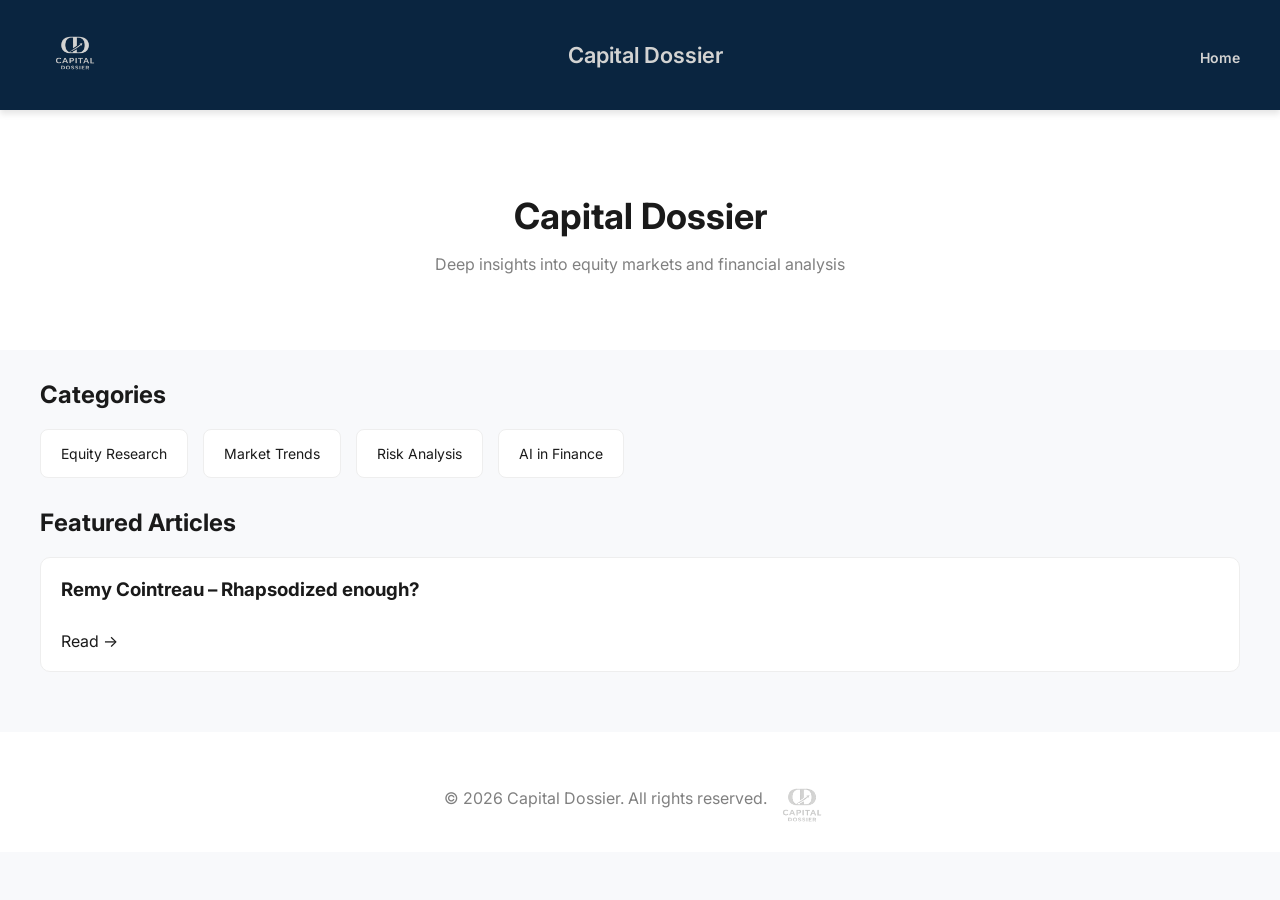
<file: index.html>
<!DOCTYPE html>
<html lang="en">

<head>
    <meta charset="UTF-8" />
    <meta name="viewport" content="width=device-width, initial-scale=1.0" />
    <title>Capital Dossier</title>
    <link href="https://fonts.googleapis.com/css2?family=Inter:wght@300;400;600&display=swap" rel="stylesheet">
    <link rel="stylesheet" href="styles.css" class="style">
</head>

<body>
    <header class="sticky-header">
        <div class="logo-container">
            <img src="images/logo-white.png" alt="Capital Dossier" class="logo" />
        </div>
        <div>Capital Dossier</div>
        <nav>
            <a onclick="showPage('home')">Home</a>
        </nav>
    </header>

    <!-- HOME PAGE -->
    <div id="home" class="page active-page">
        <div class="hero">
            <h1>Capital Dossier</h1>
            <p>Deep insights into equity markets and financial analysis</p>
        </div>

        <div class="section">
            <h2>Categories</h2>
            <div class="categories">
                <div class="category">Equity Research</div>
                <div class="category">Market Trends</div>
                <div class="category">Risk Analysis</div>
                <div class="category">AI in Finance</div>
            </div>
        </div>

        <div class="section featured-articles">
            <h2>Featured Articles</h2>
            <div class="cards">
                <div class="card" onclick="window.location.href='blogs/remy_cointreau.html'">
                    <h3>Remy Cointreau – Rhapsodized enough?</h3>
                    <div class="explore">Read →</div>
                </div>

                <!-- <div class="card" onclick="window.location.href='blogs/equity-valuation.html'">
                    <h3>Equity Valuation Basics</h3>
                    <p>Learn how analysts determine the fair value of stocks.</p>
                    <div class="explore">Read →</div>
                </div>

                <div class="card" onclick="window.location.href='blogs/risk-analysis.html'">
                    <h3>Risk in Emerging Markets</h3>
                    <p>Exploring volatility and opportunities in developing economies.</p>
                    <div class="explore">Read →</div>
                </div> -->
            </div>
        </div>
    </div>

    <footer class="footer">
        <p>&copy; 2026 Capital Dossier. All rights reserved.</p>
        <div class="logo-container">
            <img src="images/logo-white.png" alt="Capital Dossier" class="logo" />
        </div>
    </footer>

    <script>
        function showPage(page) {
            document.querySelectorAll('.page').forEach(p => p.classList.remove('active-page'));
            document.getElementById(page).classList.add('active-page');
        }

        // TOC
        const headings = document.querySelectorAll(".content h2");
        const toc = document.getElementById("toc");

        headings.forEach(h => {
            const a = document.createElement("a");
            a.href = "#" + h.parentElement.id;
            a.textContent = h.textContent;
            toc.appendChild(a);
        });

        // Scroll spy
        window.addEventListener("scroll", () => {
            let current = "";

            headings.forEach(h => {
                const section = document.getElementById(h.parentElement.id);
                const top = section.offsetTop - 100;
                if (scrollY >= top) current = section.id;
            });

            document.querySelectorAll(".toc a").forEach(a => {
                a.classList.remove("active");
                if (a.getAttribute("href") === "#" + current) {
                    a.classList.add("active");
                }
            });

            const winScroll = document.body.scrollTop || document.documentElement.scrollTop;
            const height = document.documentElement.scrollHeight - document.documentElement.clientHeight;
            document.getElementById("progressBar").style.width = (winScroll / height) * 100 + "%";
        });

        // Read aloud
        let speaking = false;
        function toggleRead() {
            if (!speaking) {
                const text = document.getElementById("content").innerText;
                const utterance = new SpeechSynthesisUtterance(text);
                speechSynthesis.speak(utterance);
                speaking = true;
            } else {
                speechSynthesis.cancel();
                speaking = false;
            }
        }
    </script>

</body>

</html>
</file>
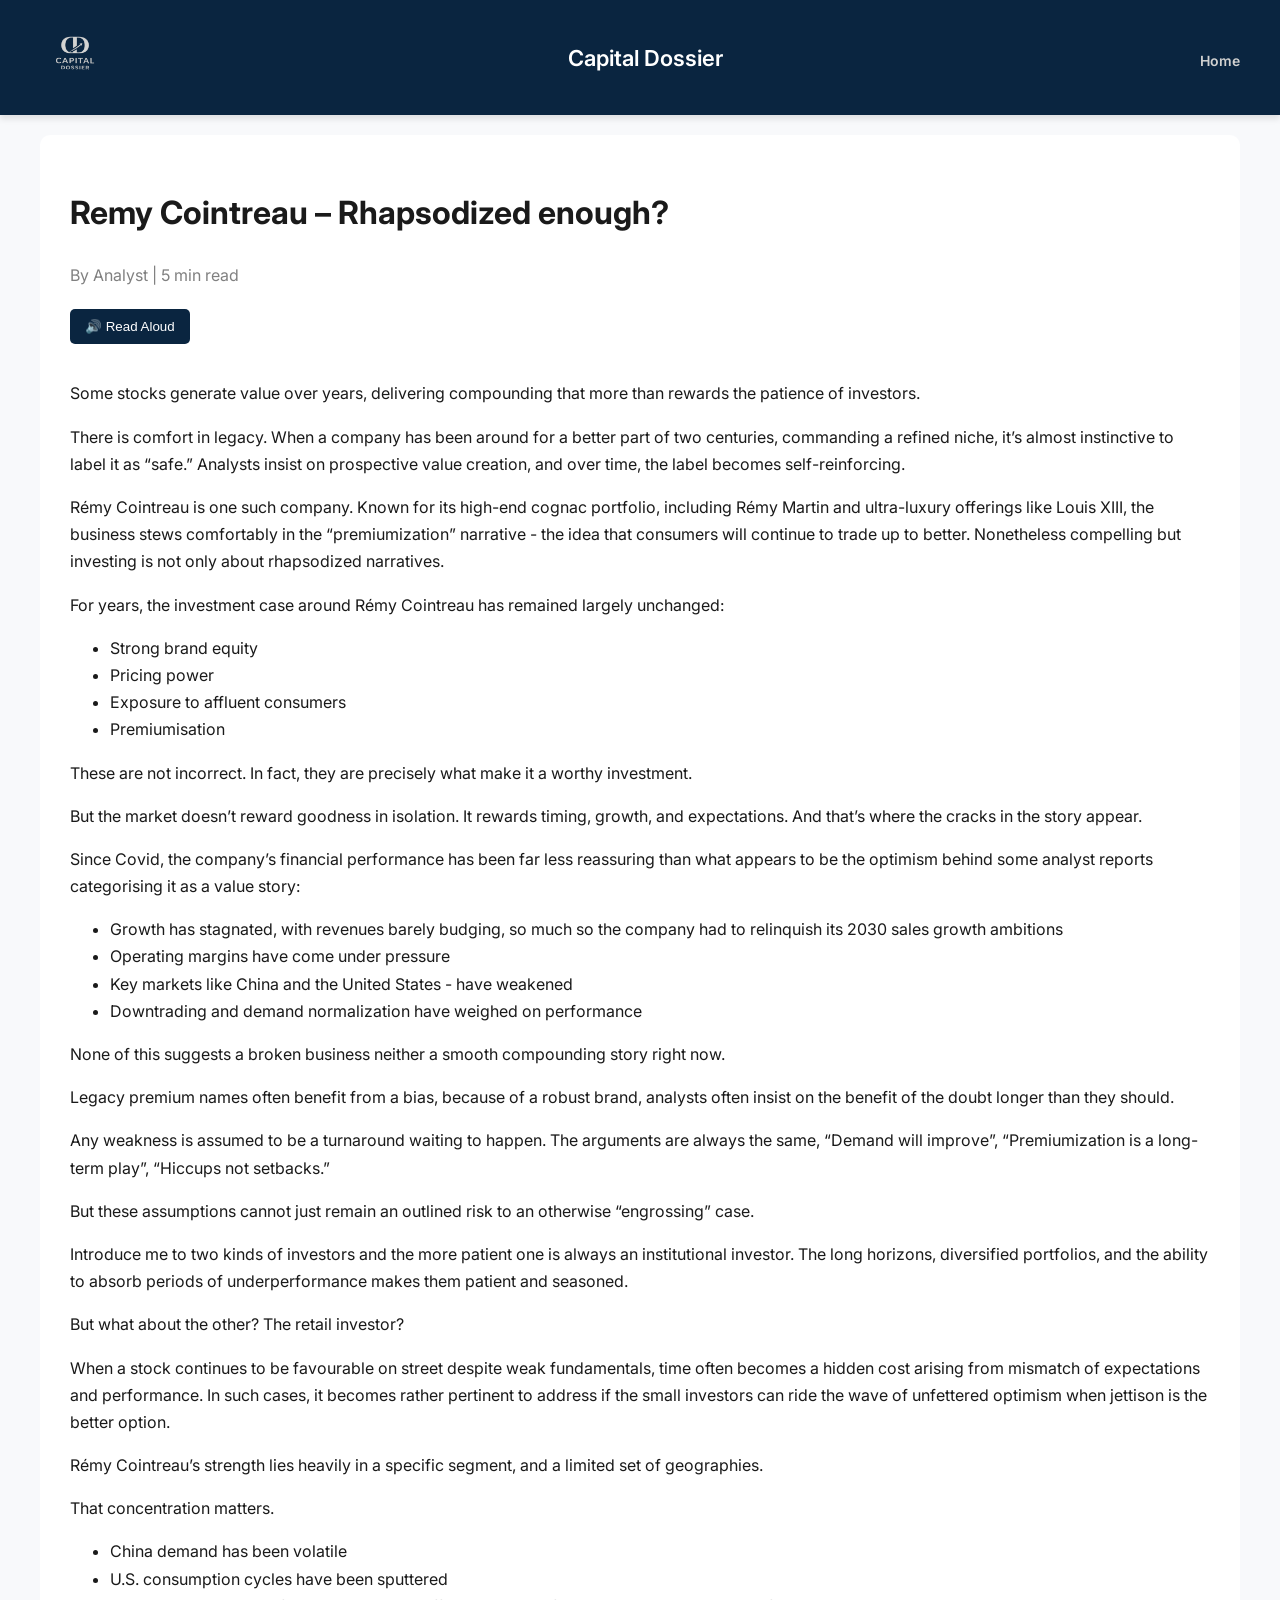
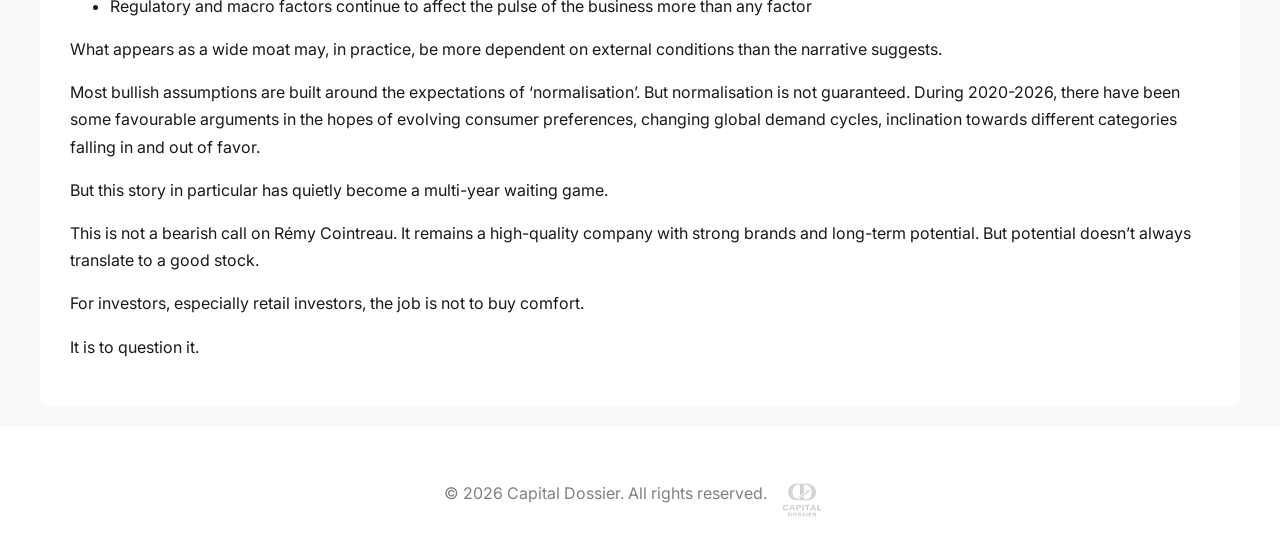
<file: blogs/remy_cointreau.html>
<!doctype html>
<html lang="en">
  <head>
    <meta charset="UTF-8" />
    <meta name="viewport" content="width=device-width, initial-scale=1.0" />
    <title>Capital Dossier</title>
    <link
      href="https://fonts.googleapis.com/css2?family=Inter:wght@300;400;600&display=swap"
      rel="stylesheet"
    />
    <link rel="stylesheet" href="../blogs.css" class="style" />
  </head>

  <body>
    <header class="sticky-header">
      <div class="logo-container">
        <a href="../index.html"
          ><img
            src="../images/logo-white.png"
            alt="Capital Dossier"
            class="logo"
        /></a>
      </div>
      <div>Capital Dossier</div>
      <nav>
        <a onclick="window.location.href = '../index.html'">Home</a>
      </nav>
    </header>

    <!-- BLOG PAGE -->
    <div id="blog" class="page">
      <div class="container">
        <div class="content" id="content">
          <h1>Remy Cointreau – Rhapsodized enough?</h1>
          <div style="color: gray; margin-bottom: 20px">
            By Analyst | 5 min read
          </div>

          <button class="read-btn" onclick="toggleRead()">🔊 Read Aloud</button>

          <section id="intro">
            <p>
              Some stocks generate value over years, delivering compounding that
              more than rewards the patience of investors.
            </p>
            <p>
              There is comfort in legacy. When a company has been around for a
              better part of two centuries, commanding a refined niche, it’s
              almost instinctive to label it as “safe.” Analysts insist on
              prospective value creation, and over time, the label becomes
              self-reinforcing.
            </p>
            <p>
              Rémy Cointreau is one such company. Known for its high-end cognac
              portfolio, including Rémy Martin and ultra-luxury offerings like
              Louis XIII, the business stews comfortably in the “premiumization”
              narrative - the idea that consumers will continue to trade up to
              better. Nonetheless compelling but investing is not only about
              rhapsodized narratives.
            </p>
            <p>
              For years, the investment case around Rémy Cointreau has remained
              largely unchanged:
            </p>
            <ul>
              <li>Strong brand equity</li>
              <li>Pricing power</li>
              <li>Exposure to affluent consumers</li>
              <li>Premiumisation</li>
            </ul>
            <p>
              These are not incorrect. In fact, they are precisely what make it
              a worthy investment.
            </p>
            <p>
              But the market doesn’t reward goodness in isolation. It rewards
              timing, growth, and expectations. And that’s where the cracks in
              the story appear.
            </p>
            <p>
              Since Covid, the company’s financial performance has been far less
              reassuring than what appears to be the optimism behind some
              analyst reports categorising it as a value story:
            </p>
            <ul>
              <li>
                Growth has stagnated, with revenues barely budging, so much so
                the company had to relinquish its 2030 sales growth ambitions
              </li>
              <li>Operating margins have come under pressure</li>
              <li>
                Key markets like China and the United States - have weakened
              </li>
              <li>
                Downtrading and demand normalization have weighed on performance
              </li>
            </ul>
            <p>
              None of this suggests a broken business neither a smooth
              compounding story right now.
            </p>
            <p>
              Legacy premium names often benefit from a bias, because of a
              robust brand, analysts often insist on the benefit of the doubt
              longer than they should.
            </p>
            <p>
              Any weakness is assumed to be a turnaround waiting to happen. The
              arguments are always the same, “Demand will improve”,
              “Premiumization is a long-term play”, “Hiccups not setbacks.”
            </p>
            <p>
              But these assumptions cannot just remain an outlined risk to an
              otherwise “engrossing” case.
            </p>
            <p>
              Introduce me to two kinds of investors and the more patient one is
              always an institutional investor. The long horizons, diversified
              portfolios, and the ability to absorb periods of underperformance
              makes them patient and seasoned.
            </p>
            <p>But what about the other? The retail investor?</p>
            <p>
              When a stock continues to be favourable on street despite weak
              fundamentals, time often becomes a hidden cost arising from
              mismatch of expectations and performance. In such cases, it
              becomes rather pertinent to address if the small investors can
              ride the wave of unfettered optimism when jettison is the better
              option.
            </p>
            <p>
              Rémy Cointreau’s strength lies heavily in a specific segment, and
              a limited set of geographies.
            </p>
            <p>That concentration matters.</p>
            <ul>
              <li>China demand has been volatile</li>
              <li>U.S. consumption cycles have been sputtered</li>
              <li>
                Regulatory and macro factors continue to affect the pulse of the
                business more than any factor
              </li>
            </ul>
            <p>
              What appears as a wide moat may, in practice, be more dependent on
              external conditions than the narrative suggests.
            </p>
            <p>
              Most bullish assumptions are built around the expectations of
              ‘normalisation’. But normalisation is not guaranteed. During
              2020-2026, there have been some favourable arguments in the hopes
              of evolving consumer preferences, changing global demand cycles,
              inclination towards different categories falling in and out of
              favor.
            </p>
            <p>
              But this story in particular has quietly become a multi-year
              waiting game.
            </p>
            <p>
              This is not a bearish call on Rémy Cointreau. It remains a
              high-quality company with strong brands and long-term potential.
              But potential doesn’t always translate to a good stock.
            </p>
            <p>
              For investors, especially retail investors, the job is not to buy
              comfort.
            </p>
            <p>It is to question it.</p>
          </section>
        </div>

        <!-- <div class="sidebar" style="visibility:hidden">
          <div class="toc" id="toc">
            <h3>Contents</h3>
          </div>
          <div class="ad">Ad Space</div>
        </div> -->
      </div>
    </div>

    <footer class="footer">
      <p>&copy; 2026 Capital Dossier. All rights reserved.</p>
      <div class="logo-container">
        <img
          src="../images/logo-white.png"
          alt="Capital Dossier"
          class="logo"
        />
      </div>
    </footer>

    <script>
      // TOC
      const headings = document.querySelectorAll(".content h2");
      const toc = document.getElementById("toc");

      headings.forEach((h) => {
        const a = document.createElement("a");
        a.href = "#" + h.parentElement.id;
        a.textContent = h.textContent;
        toc.appendChild(a);
      });

      // Scroll spy
      window.addEventListener("scroll", () => {
        let current = "";

        headings.forEach((h) => {
          const section = document.getElementById(h.parentElement.id);
          const top = section.offsetTop - 100;
          if (scrollY >= top) current = section.id;
        });

        // document.querySelectorAll(".toc a").forEach(a => {
        //     a.classList.remove("active");
        //     if (a.getAttribute("href") === "#" + current) {
        //         a.classList.add("active");
        //     }
        // });

        const winScroll =
          document.body.scrollTop || document.documentElement.scrollTop;
        const height =
          document.documentElement.scrollHeight -
          document.documentElement.clientHeight;
        document.getElementById("progressBar").style.width =
          (winScroll / height) * 100 + "%";
      });

      // Read aloud
      let speaking = false;
      function toggleRead() {
        if (!speaking) {
          const text = document.getElementById("content").innerText;
          const utterance = new SpeechSynthesisUtterance(text);
          speechSynthesis.speak(utterance);
          speaking = true;
        } else {
          speechSynthesis.cancel();
          speaking = false;
        }
      }
    </script>
  </body>
</html>
</file>
<file: styles.css>
body {
    margin: 0;
    font-family: 'Inter', sans-serif;
    background: #f8f9fb;
    color: #1a1a1a;
}

header {
    padding: 20px 40px;
    background: #0A2540;
    color: #d3d3d2;
    font-size: 22px;
    font-weight: 600;
    display: flex;
    justify-content: space-between;
    align-items: center;
}

.logo {
    height: 70px;
    object-fit: contain;
}

.logo-container {
    display: flex;
    align-items: center;
}

/* header {
  background: white;
  color: #0A2540;
  border-bottom: 1px solid #eee;
} */

header nav a {
    color: #d3d3d2;
    margin-left: 20px;
    text-decoration: none;
    font-size: 14px;
    cursor: pointer;
}

.page {
    display: none;
}

.active-page {
    display: block;
}

/* HOME PAGE */
.hero {
    padding: 60px 40px;
    text-align: center;
    background: white;
}

.hero h1 {
    font-size: 36px;
    margin-bottom: 10px;
}

.hero p {
    color: gray;
}

.section {
    max-width: 1200px;
    margin: 30px auto;
    padding: 0 20px;
}

.section h2 {
    margin-bottom: 20px;
}

.categories {
    display: flex;
    gap: 15px;
    flex-wrap: wrap;
}

.category {
    background: white;
    padding: 15px 20px;
    border-radius: 8px;
    cursor: pointer;
    border: 1px solid #eee;
    font-size: 14px;
}

.cards {
    display: grid;
    grid-template-columns: repeat(auto-fit, minmax(250px, 1fr));
    gap: 20px;
}

.card {
    background: white;
    padding: 20px;
    border-radius: 10px;
    cursor: pointer;
    transition: transform 0.2s ease;
    border: 1px solid #eee;
}

.card:hover {
    transform: translateY(-5px);
}

.card h3 {
    padding-bottom: 20px;
    margin: 0 0 10px;
}

.card p {
    font-size: 14px;
    color: gray;
}

/* BLOG PAGE */
.container {
    display: flex;
    max-width: 1200px;
    margin: 20px auto;
    gap: 20px;
    padding: 0 20px;
}

.content {
    flex: 3;
    background: white;
    padding: 30px;
    border-radius: 10px;
    line-height: 1.7;
}

.sidebar {
    flex: 1;
    position: sticky;
    top: 20px;
    height: fit-content;
}

.toc {
    background: white;
    padding: 20px;
    border-radius: 10px;
    margin-bottom: 20px;
}

.toc a {
    display: block;
    text-decoration: none;
    color: #0A2540;
    margin: 5px 0;
    font-size: 14px;
}

.toc a.active {
    font-weight: bold;
    color: #C9A227;
}

.ad {
    background: #eaeaea;
    height: 200px;
    border-radius: 10px;
    display: flex;
    align-items: center;
    justify-content: center;
    font-size: 14px;
    color: #555;
}

.read-btn {
    background: #0A2540;
    color: white;
    border: none;
    padding: 10px 15px;
    border-radius: 5px;
    cursor: pointer;
    margin-bottom: 20px;
}

.progress-bar {
    position: fixed;
    top: 0;
    left: 0;
    height: 4px;
    background: #C9A227;
    width: 0%;
    z-index: 1000;
}

html {
    scroll-behavior: smooth;
}

.sticky-header {
    position: sticky;
    /* Sticky positioning */
    top: 0;
    /* Sticks to top */
    background: #0A2540;
    color: #d3d3d2;
    z-index: 1000;
    /* Keeps on top */
    box-shadow: 0 4px 6px rgba(0, 0, 0, 0.1);
    /* Subtle shadow */
}

.featured-articles {
    padding-bottom: 30px;
}

@media (max-width: 768px) {
    .logo {
        width: 34px;
        height: 34px;
        transform: scale(1.3);
    }
}

.footer {
    padding-top: 40px;
    padding-bottom: 10px;
    text-align: center;
    background: white;
    color: gray;
    display: flex;
    flex-direction: row;
    justify-content: center;
}
</file>
<file: blogs.css>
body {
    margin: 0;
    font-family: 'Inter', sans-serif;
    background: #f8f9fb;
    color: #1a1a1a;
}

:root {
    --header-offset: 96px;
}

header {
    padding: 20px 40px;
    background: #0A2540;
    color: #d1d1d0;
    font-size: 22px;
    font-weight: 600;
    display: flex;
    justify-content: space-between;
    align-items: center;
}

header nav a {
    color: #d1d1d0;
    margin-left: 20px;
    text-decoration: none;
    font-size: 14px;
    cursor: pointer;
}

.container {
    display: flex;
    max-width: 1200px;
    margin: 20px auto;
    gap: 20px;
    padding: 0 20px;
    align-items: flex-start;
}

.content {
    flex: 3;
    background: white;
    padding: 30px;
    border-radius: 10px;
    line-height: 1.7;
}

.sidebar {
    flex: 1;
    position: sticky;
    top: var(--header-offset);
    height: fit-content;
    align-self: flex-start;
}

.toc {
    background: white;
    padding: 20px;
    border-radius: 10px;
    margin-bottom: 20px;
}

.toc a {
    display: block;
    text-decoration: none;
    color: #0A2540;
    margin: 5px 0;
    font-size: 14px;
}

.toc a.active {
    font-weight: bold;
    color: #C9A227;
}

.ad {
    background: #eaeaea;
    height: 200px;
    border-radius: 10px;
    display: flex;
    align-items: center;
    justify-content: center;
    font-size: 14px;
    color: #555;
}

.read-btn {
    background: #0A2540;
    color: white;
    border: none;
    padding: 10px 15px;
    border-radius: 5px;
    cursor: pointer;
    margin-bottom: 20px;
}

.progress-bar {
    position: fixed;
    top: 0;
    left: 0;
    height: 4px;
    background: #C9A227;
    width: 0%;
    z-index: 1000;
}

html {
    scroll-behavior: smooth;
}

.sticky-header {
    position: sticky;
    /* Sticky positioning */
    top: 0;
    /* Sticks to top */
    background: #0A2540;
    color: white;
    z-index: 1000;
    /* Keeps on top */
    box-shadow: 0 4px 6px rgba(0, 0, 0, 0.1);
    /* Subtle shadow */
}

.hero {
    padding: 60px 40px;
    text-align: center;
    background: white;
}

.hero h1 {
    font-size: 36px;
    margin-bottom: 10px;
}

.hero p {
    color: gray;
}

.logo {
    height: 70px;
    object-fit: contain;
}

.logo-container {
    display: flex;
    align-items: center;
}

@media (max-width: 768px) {
    :root {
        --header-offset: 84px;
    }

    .container {
        flex-direction: column;
    }

    .sidebar {
        display: none;
    }
}

.footer {
    padding-top: 40px;
    padding-bottom: 10px;
    text-align: center;
    background: white;
    color: gray;
    display: flex;
    flex-direction: row;
    justify-content: center;
}

.content section {
    scroll-margin-top: 110px;
}
</file>
